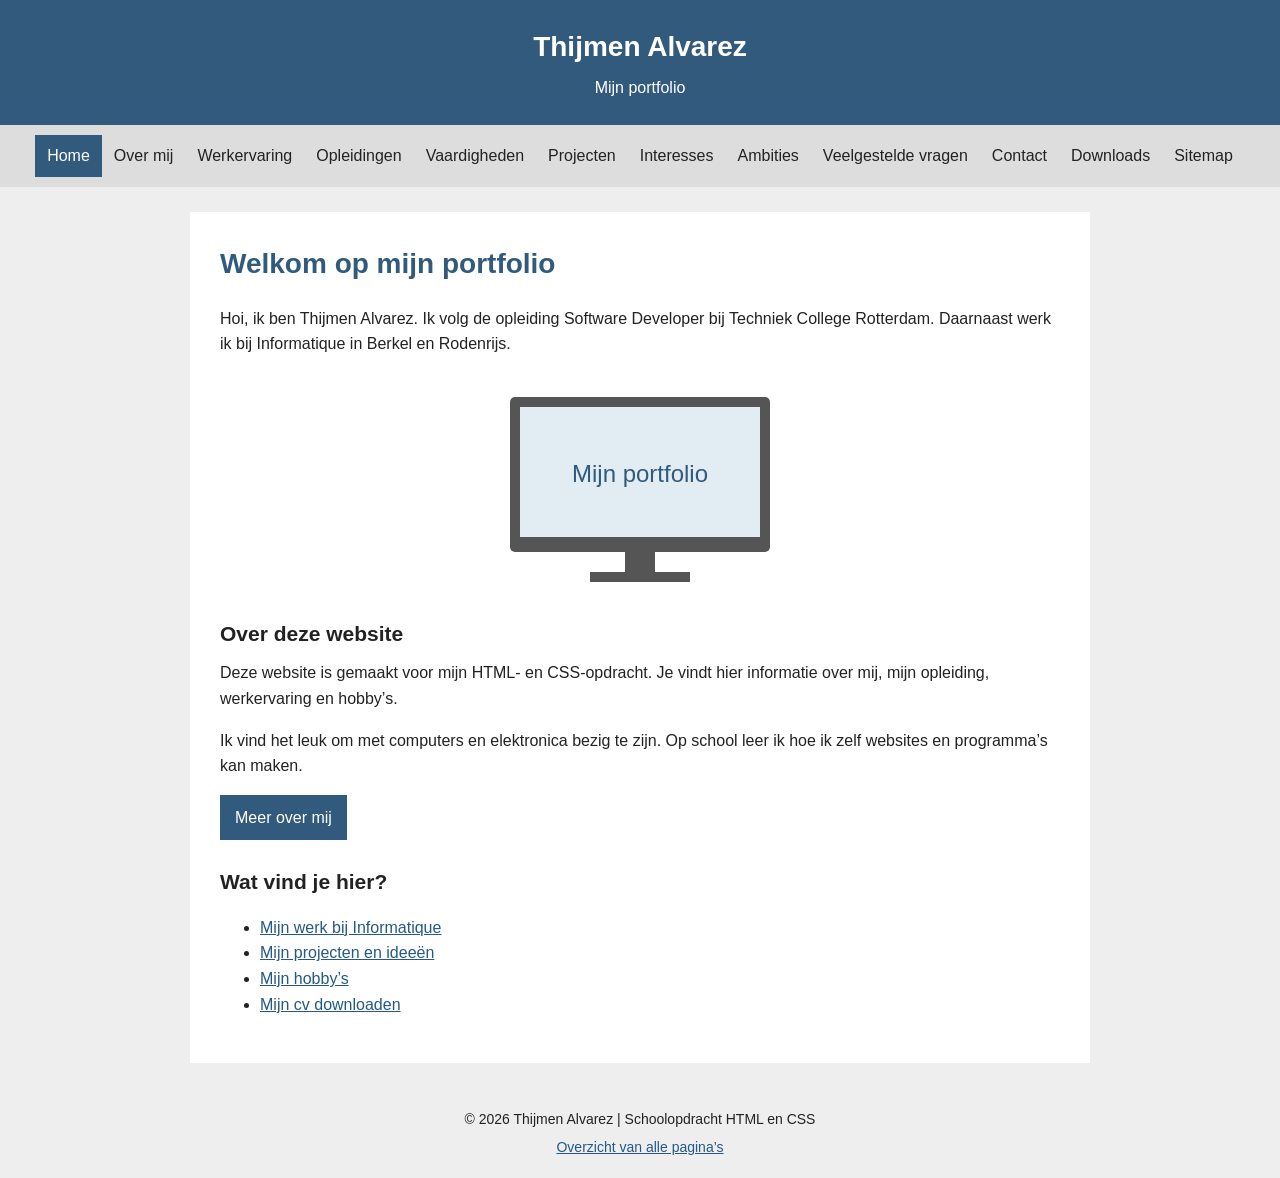
<file: index.html>
<!DOCTYPE html>
<html lang="nl">
<head>
    <meta charset="UTF-8">
    <meta name="viewport" content="width=device-width, initial-scale=1.0">
    <title>Home - Thijmen Alvarez</title>
    <link rel="stylesheet" href="css/styles.css">
</head>
<body>
    <a class="skip-link" href="#inhoud">Direct naar de inhoud</a>
    <header>
        <p class="naam">Thijmen Alvarez</p>
        <p>Mijn portfolio</p>
    </header>
    <nav aria-label="Hoofdnavigatie">
            <a href="index.html" aria-current="page">Home</a>
            <a href="pages/over-mij.html">Over mij</a>
            <a href="pages/werkervaring.html">Werkervaring</a>
            <a href="pages/opleidingen.html">Opleidingen</a>
            <a href="pages/skills.html">Vaardigheden</a>
            <a href="pages/projecten.html">Projecten</a>
            <a href="pages/hobbys.html">Interesses</a>
            <a href="pages/ambities.html">Ambities</a>
            <a href="pages/faq.html">Veelgestelde vragen</a>
            <a href="pages/contact.html">Contact</a>
            <a href="pages/downloads.html">Downloads</a>
            <a href="pages/sitemap.html">Sitemap</a>
    </nav>
    <main id="inhoud">
        <h1>Welkom op mijn portfolio</h1>
        <p>Hoi, ik ben Thijmen Alvarez. Ik volg de opleiding Software Developer bij Techniek College Rotterdam. Daarnaast werk ik bij Informatique in Berkel en Rodenrijs.</p>
        <img class="computer" src="images/computer.svg" width="320" height="210" alt="Een eenvoudige tekening van een computer">
        <section>
        <h2>Over deze website</h2>
        <p>Deze website is gemaakt voor mijn HTML- en CSS-opdracht. Je vindt hier informatie over mij, mijn opleiding, werkervaring en hobby’s.</p>
        <p>Ik vind het leuk om met computers en elektronica bezig te zijn. Op school leer ik hoe ik zelf websites en programma’s kan maken.</p>
        <a class="button" href="pages/over-mij.html">Meer over mij</a>
        </section>
        <section>
        <h2>Wat vind je hier?</h2>
        <ul>
        <li>
        <a href="pages/werkervaring.html">Mijn werk bij Informatique</a>
        </li>
        <li>
        <a href="pages/projecten.html">Mijn projecten en ideeën</a>
        </li>
        <li>
        <a href="pages/hobbys.html">Mijn hobby’s</a>
        </li>
        <li>
        <a href="pages/downloads.html">Mijn cv downloaden</a>
        </li>
        </ul>
        </section>
    </main>
    <footer>
        <p>© 2026 Thijmen Alvarez | Schoolopdracht HTML en CSS</p>
        <a href="pages/sitemap.html">Overzicht van alle pagina’s</a>
    </footer>
</body>
</html>
</file>
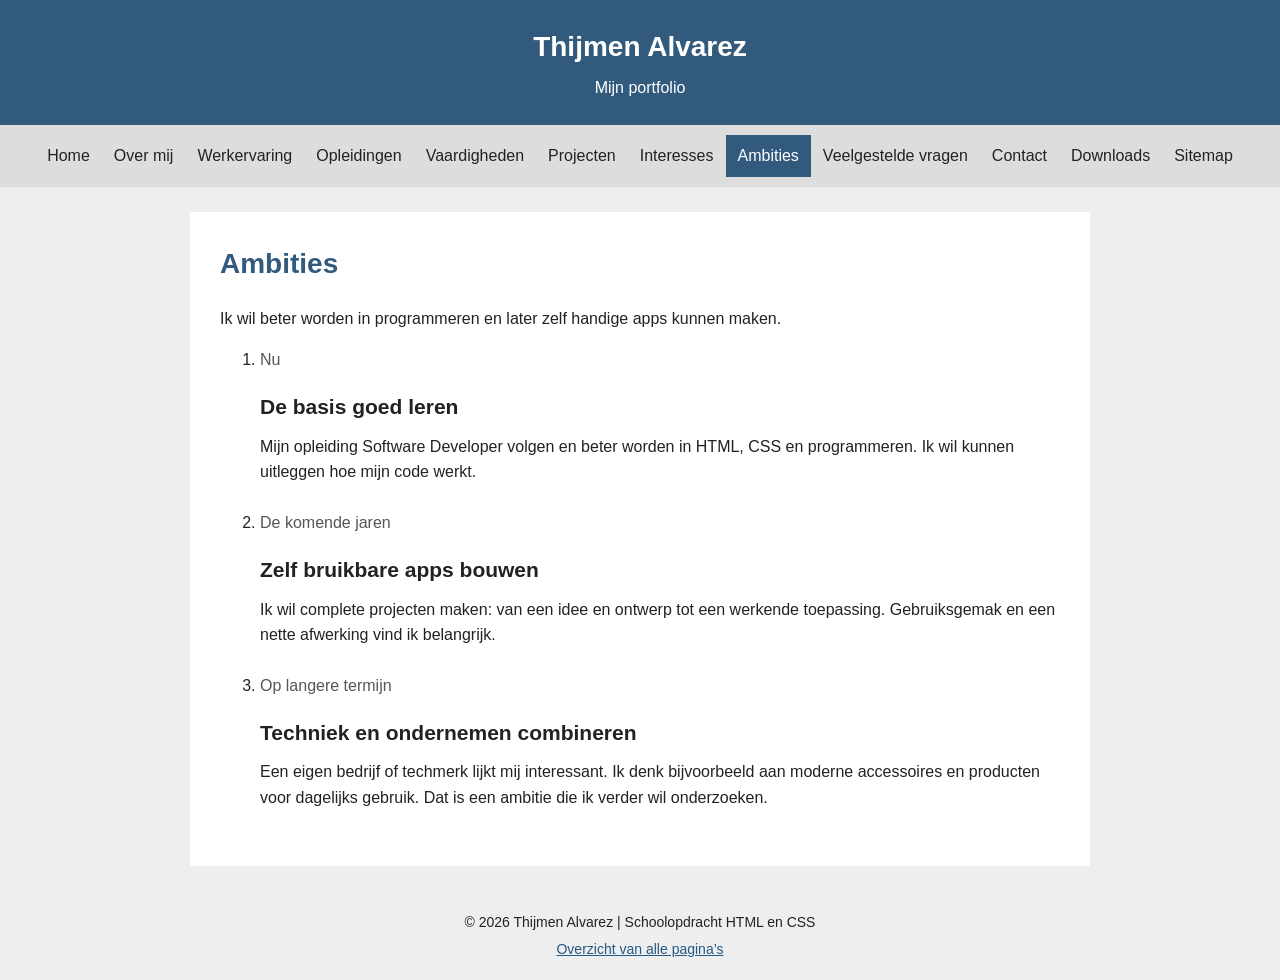
<file: pages/ambities.html>
<!DOCTYPE html>
<html lang="nl">
<head>
    <meta charset="UTF-8">
    <meta name="viewport" content="width=device-width, initial-scale=1.0">
    <title>Ambities - Thijmen Alvarez</title>
    <link rel="stylesheet" href="../css/styles.css">
</head>
<body>
    <a class="skip-link" href="#inhoud">Direct naar de inhoud</a>
    <header>
        <p class="naam">Thijmen Alvarez</p>
        <p>Mijn portfolio</p>
    </header>
    <nav aria-label="Hoofdnavigatie">
            <a href="../index.html">Home</a>
            <a href="over-mij.html">Over mij</a>
            <a href="werkervaring.html">Werkervaring</a>
            <a href="opleidingen.html">Opleidingen</a>
            <a href="skills.html">Vaardigheden</a>
            <a href="projecten.html">Projecten</a>
            <a href="hobbys.html">Interesses</a>
            <a href="ambities.html" aria-current="page">Ambities</a>
            <a href="faq.html">Veelgestelde vragen</a>
            <a href="contact.html">Contact</a>
            <a href="downloads.html">Downloads</a>
            <a href="sitemap.html">Sitemap</a>
    </nav>
    <main id="inhoud">
        <h1>Ambities</h1>
        <p>Ik wil beter worden in programmeren en later zelf handige apps kunnen maken.</p>
        <ol class="timeline">
        <li>
        <p class="datum">Nu</p>
        <h2>De basis goed leren</h2>
        <p>Mijn opleiding Software Developer volgen en beter worden in HTML, CSS en programmeren. Ik wil kunnen uitleggen hoe mijn code werkt.</p>
        </li>
        <li>
        <p class="datum">De komende jaren</p>
        <h2>Zelf bruikbare apps bouwen</h2>
        <p>Ik wil complete projecten maken: van een idee en ontwerp tot een werkende toepassing. Gebruiksgemak en een nette afwerking vind ik belangrijk.</p>
        </li>
        <li>
        <p class="datum">Op langere termijn</p>
        <h2>Techniek en ondernemen combineren</h2>
        <p>Een eigen bedrijf of techmerk lijkt mij interessant. Ik denk bijvoorbeeld aan moderne accessoires en producten voor dagelijks gebruik. Dat is een ambitie die ik verder wil onderzoeken.</p>
        </li>
        </ol>
    </main>
    <footer>
        <p>© 2026 Thijmen Alvarez | Schoolopdracht HTML en CSS</p>
        <a href="sitemap.html">Overzicht van alle pagina’s</a>
    </footer>
</body>
</html>
</file>
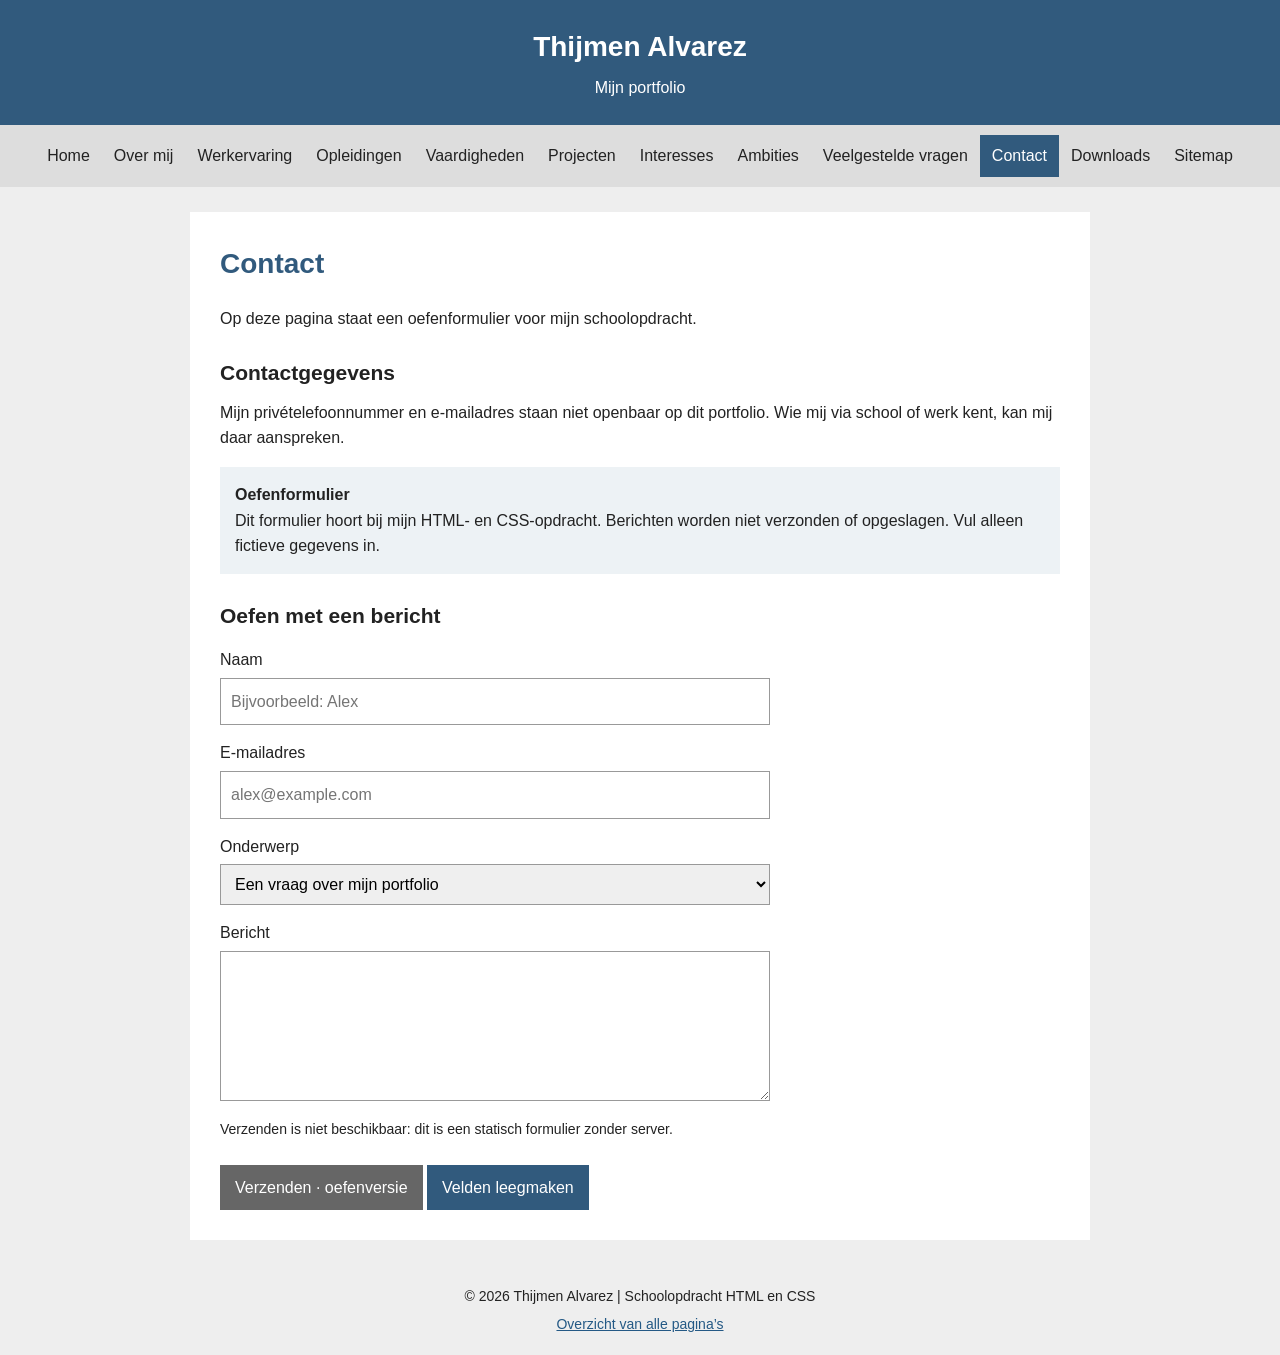
<file: pages/contact.html>
<!DOCTYPE html>
<html lang="nl">
<head>
    <meta charset="UTF-8">
    <meta name="viewport" content="width=device-width, initial-scale=1.0">
    <title>Contact - Thijmen Alvarez</title>
    <link rel="stylesheet" href="../css/styles.css">
</head>
<body>
    <a class="skip-link" href="#inhoud">Direct naar de inhoud</a>
    <header>
        <p class="naam">Thijmen Alvarez</p>
        <p>Mijn portfolio</p>
    </header>
    <nav aria-label="Hoofdnavigatie">
            <a href="../index.html">Home</a>
            <a href="over-mij.html">Over mij</a>
            <a href="werkervaring.html">Werkervaring</a>
            <a href="opleidingen.html">Opleidingen</a>
            <a href="skills.html">Vaardigheden</a>
            <a href="projecten.html">Projecten</a>
            <a href="hobbys.html">Interesses</a>
            <a href="ambities.html">Ambities</a>
            <a href="faq.html">Veelgestelde vragen</a>
            <a href="contact.html" aria-current="page">Contact</a>
            <a href="downloads.html">Downloads</a>
            <a href="sitemap.html">Sitemap</a>
    </nav>
    <main id="inhoud">
        <h1>Contact</h1>
        <p>Op deze pagina staat een oefenformulier voor mijn schoolopdracht.</p>
        <div class="split">
        <section>
        <h2>Contactgegevens</h2>
        <p>Mijn privételefoonnummer en e-mailadres staan niet openbaar op dit portfolio. Wie mij via school of werk kent, kan mij daar aanspreken.</p>
        <div class="note">
        <strong>Oefenformulier</strong>
        <p>Dit formulier hoort bij mijn HTML- en CSS-opdracht. Berichten worden niet verzonden of opgeslagen. Vul alleen fictieve gegevens in.</p>
        </div>
        </section>
        <form action="contact.html#formulier" method="get" id="formulier">
        <h2>Oefen met een bericht</h2>
        <label for="naam">Naam</label>
        <input id="naam" type="text" placeholder="Bijvoorbeeld: Alex" autocomplete="off">
        <label for="email">E-mailadres</label>
        <input id="email" type="email" placeholder="alex@example.com" autocomplete="off">
        <label for="onderwerp">Onderwerp</label>
        <select id="onderwerp">
        <option>Een vraag over mijn portfolio</option>
        <option>Feedback op de website</option>
        <option>Een vraag over een project</option>
        </select>
        <label for="bericht">Bericht</label>
        <textarea id="bericht" rows="5" placeholder="Schrijf hier een fictief bericht...">
        </textarea>
        <p class="small">Verzenden is niet beschikbaar: dit is een statisch formulier zonder server.</p>
        <button type="button" disabled>Verzenden · oefenversie</button>
        <button class="reset" type="reset">Velden leegmaken</button>
        </form>
        </div>
    </main>
    <footer>
        <p>© 2026 Thijmen Alvarez | Schoolopdracht HTML en CSS</p>
        <a href="sitemap.html">Overzicht van alle pagina’s</a>
    </footer>
</body>
</html>
</file>
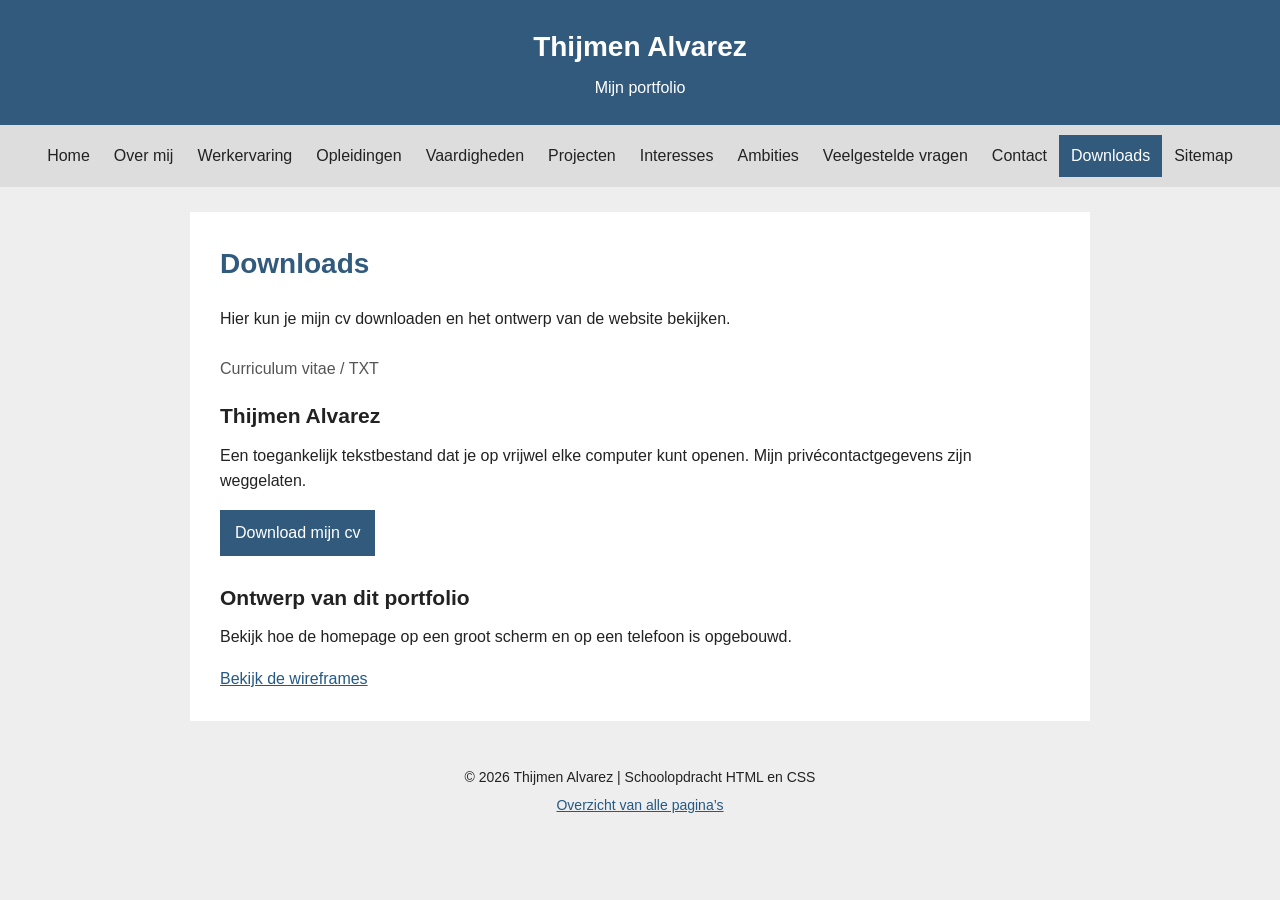
<file: pages/downloads.html>
<!DOCTYPE html>
<html lang="nl">
<head>
    <meta charset="UTF-8">
    <meta name="viewport" content="width=device-width, initial-scale=1.0">
    <title>Downloads - Thijmen Alvarez</title>
    <link rel="stylesheet" href="../css/styles.css">
</head>
<body>
    <a class="skip-link" href="#inhoud">Direct naar de inhoud</a>
    <header>
        <p class="naam">Thijmen Alvarez</p>
        <p>Mijn portfolio</p>
    </header>
    <nav aria-label="Hoofdnavigatie">
            <a href="../index.html">Home</a>
            <a href="over-mij.html">Over mij</a>
            <a href="werkervaring.html">Werkervaring</a>
            <a href="opleidingen.html">Opleidingen</a>
            <a href="skills.html">Vaardigheden</a>
            <a href="projecten.html">Projecten</a>
            <a href="hobbys.html">Interesses</a>
            <a href="ambities.html">Ambities</a>
            <a href="faq.html">Veelgestelde vragen</a>
            <a href="contact.html">Contact</a>
            <a href="downloads.html" aria-current="page">Downloads</a>
            <a href="sitemap.html">Sitemap</a>
    </nav>
    <main id="inhoud">
        <h1>Downloads</h1>
        <p>Hier kun je mijn cv downloaden en het ontwerp van de website bekijken.</p>
        <section class="download">
        <p class="datum">Curriculum vitae / TXT</p>
        <h2>Thijmen Alvarez</h2>
        <p>Een toegankelijk tekstbestand dat je op vrijwel elke computer kunt openen. Mijn privécontactgegevens zijn weggelaten.</p>
        <a class="button" href="../downloads/cv-thijmen-alvarez.txt" download>Download mijn cv </a>
        </section>
        <section class="band">
        <h2>Ontwerp van dit portfolio</h2>
        <p>Bekijk hoe de homepage op een groot scherm en op een telefoon is opgebouwd.</p>
        <a class="text-link" href="../ontwerp/wireframes.svg">Bekijk de wireframes</a>
        </section>
    </main>
    <footer>
        <p>© 2026 Thijmen Alvarez | Schoolopdracht HTML en CSS</p>
        <a href="sitemap.html">Overzicht van alle pagina’s</a>
    </footer>
</body>
</html>
</file>
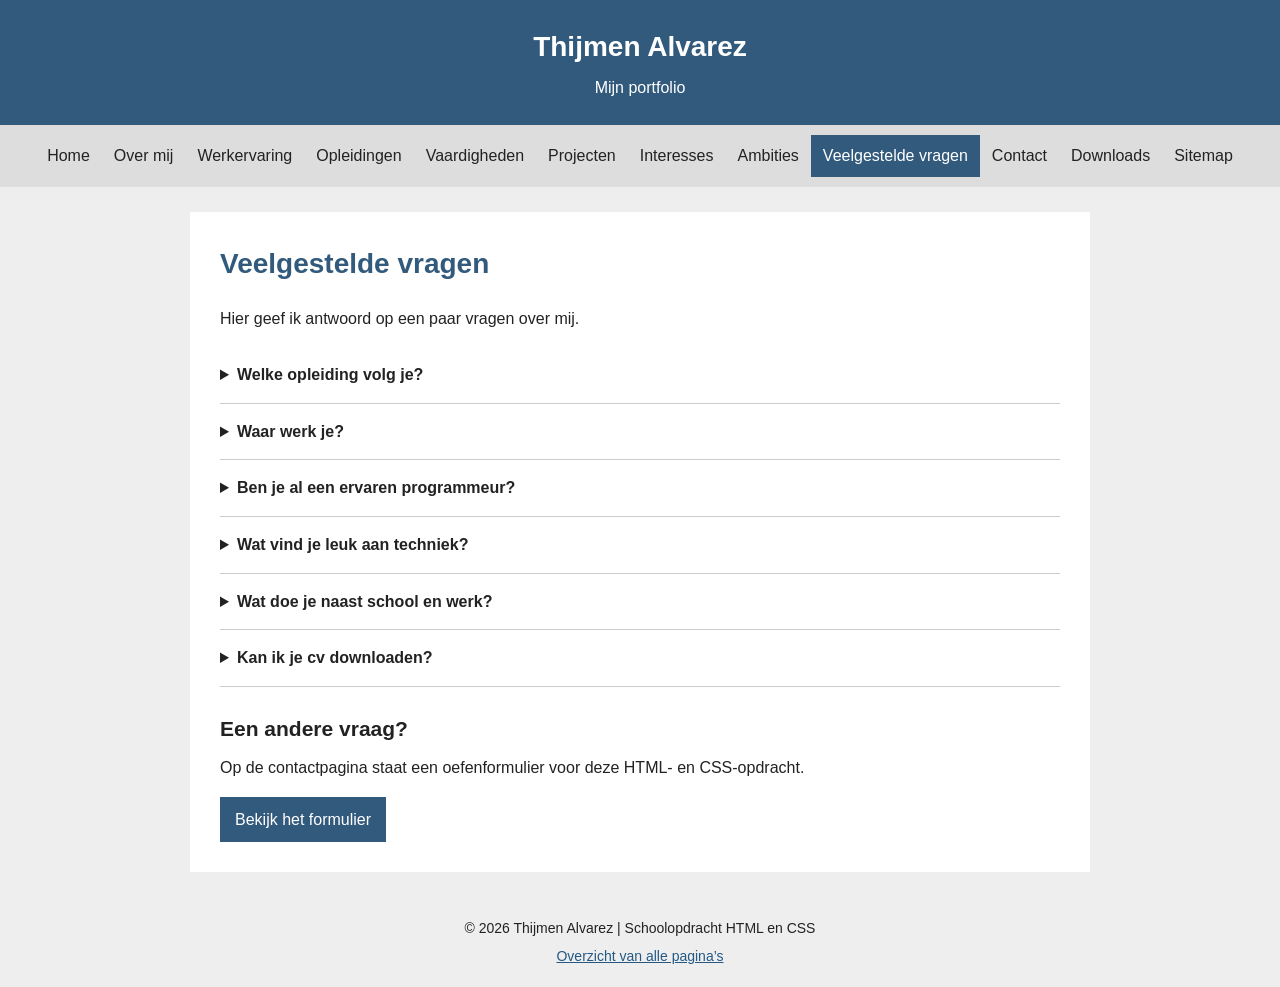
<file: pages/faq.html>
<!DOCTYPE html>
<html lang="nl">
<head>
    <meta charset="UTF-8">
    <meta name="viewport" content="width=device-width, initial-scale=1.0">
    <title>Veelgestelde vragen - Thijmen Alvarez</title>
    <link rel="stylesheet" href="../css/styles.css">
</head>
<body>
    <a class="skip-link" href="#inhoud">Direct naar de inhoud</a>
    <header>
        <p class="naam">Thijmen Alvarez</p>
        <p>Mijn portfolio</p>
    </header>
    <nav aria-label="Hoofdnavigatie">
            <a href="../index.html">Home</a>
            <a href="over-mij.html">Over mij</a>
            <a href="werkervaring.html">Werkervaring</a>
            <a href="opleidingen.html">Opleidingen</a>
            <a href="skills.html">Vaardigheden</a>
            <a href="projecten.html">Projecten</a>
            <a href="hobbys.html">Interesses</a>
            <a href="ambities.html">Ambities</a>
            <a href="faq.html" aria-current="page">Veelgestelde vragen</a>
            <a href="contact.html">Contact</a>
            <a href="downloads.html">Downloads</a>
            <a href="sitemap.html">Sitemap</a>
    </nav>
    <main id="inhoud">
        <h1>Veelgestelde vragen</h1>
        <p>Hier geef ik antwoord op een paar vragen over mij.</p>
        <details>
        <summary>Welke opleiding volg je?</summary>
        <p>Ik volg mbo 4 Software Developer bij Techniek College Rotterdam.</p>
        </details>
        <details>
        <summary>Waar werk je?</summary>
        <p>Ik werk bij Informatique in Berkel en Rodenrijs, waar ik ervaring opdoe met hardware, service en klantcontact.</p>
        </details>
        <details>
        <summary>Ben je al een ervaren programmeur?</summary>
        <p>Ik ben nog in opleiding. Ik leer de basis en doe ervaring op met eigen projecten en experimenten.</p>
        </details>
        <details>
        <summary>Wat vind je leuk aan techniek?</summary>
        <p>Ik wil begrijpen hoe iets werkt en hoe ik zelf een oplossing kan maken. Vooral de combinatie van software en hardware spreekt mij aan.</p>
        </details>
        <details>
        <summary>Wat doe je naast school en werk?</summary>
        <p>Ik houd van hardlopen, 3D-printen, drones, elektronica en ruimtevaart.</p>
        </details>
        <details>
        <summary>Kan ik je cv downloaden?</summary>
        <p>Ja. Op de downloadpagina staat een beknopt cv als tekstbestand.</p>
        </details>
        <section class="band">
        <h2>Een andere vraag?</h2>
        <p>Op de contactpagina staat een oefenformulier voor deze HTML- en CSS-opdracht.</p>
        <a class="button" href="contact.html">Bekijk het formulier </a>
        </section>
    </main>
    <footer>
        <p>© 2026 Thijmen Alvarez | Schoolopdracht HTML en CSS</p>
        <a href="sitemap.html">Overzicht van alle pagina’s</a>
    </footer>
</body>
</html>
</file>
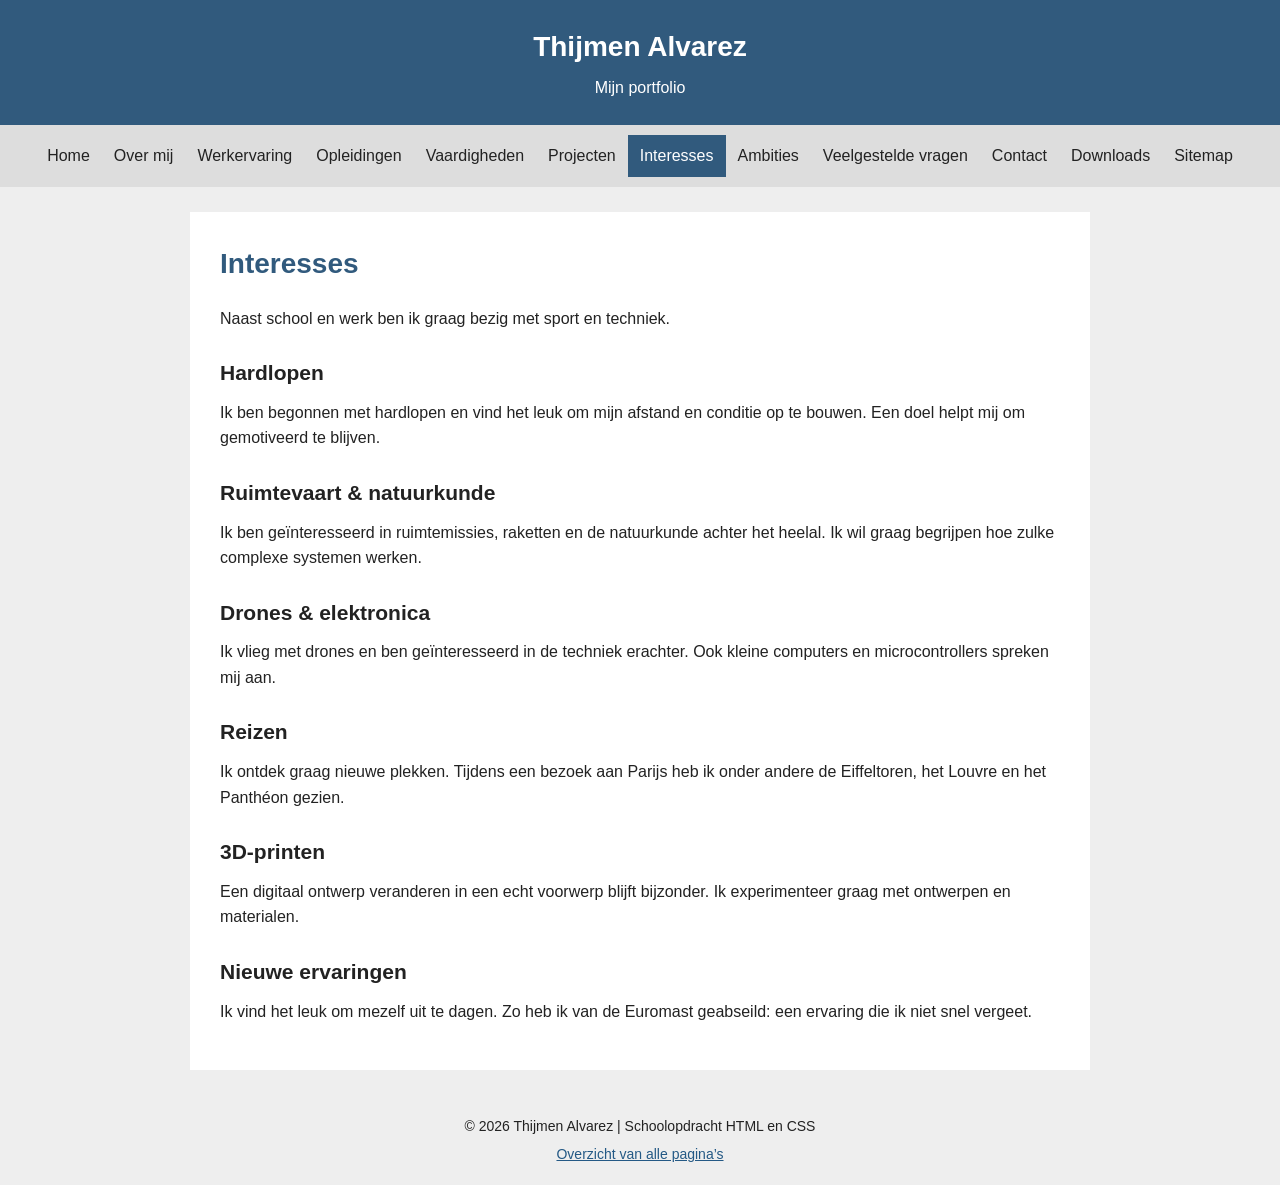
<file: pages/hobbys.html>
<!DOCTYPE html>
<html lang="nl">
<head>
    <meta charset="UTF-8">
    <meta name="viewport" content="width=device-width, initial-scale=1.0">
    <title>Interesses - Thijmen Alvarez</title>
    <link rel="stylesheet" href="../css/styles.css">
</head>
<body>
    <a class="skip-link" href="#inhoud">Direct naar de inhoud</a>
    <header>
        <p class="naam">Thijmen Alvarez</p>
        <p>Mijn portfolio</p>
    </header>
    <nav aria-label="Hoofdnavigatie">
            <a href="../index.html">Home</a>
            <a href="over-mij.html">Over mij</a>
            <a href="werkervaring.html">Werkervaring</a>
            <a href="opleidingen.html">Opleidingen</a>
            <a href="skills.html">Vaardigheden</a>
            <a href="projecten.html">Projecten</a>
            <a href="hobbys.html" aria-current="page">Interesses</a>
            <a href="ambities.html">Ambities</a>
            <a href="faq.html">Veelgestelde vragen</a>
            <a href="contact.html">Contact</a>
            <a href="downloads.html">Downloads</a>
            <a href="sitemap.html">Sitemap</a>
    </nav>
    <main id="inhoud">
        <h1>Interesses</h1>
        <p>Naast school en werk ben ik graag bezig met sport en techniek.</p>
        <div class="cards">
        <article class="card">
        <h2>Hardlopen</h2>
        <p>Ik ben begonnen met hardlopen en vind het leuk om mijn afstand en conditie op te bouwen. Een doel helpt mij om gemotiveerd te blijven.</p>
        </article>
        <article class="card">
        <h2>Ruimtevaart & natuurkunde</h2>
        <p>Ik ben geïnteresseerd in ruimtemissies, raketten en de natuurkunde achter het heelal. Ik wil graag begrijpen hoe zulke complexe systemen werken.</p>
        </article>
        <article class="card">
        <h2>Drones & elektronica</h2>
        <p>Ik vlieg met drones en ben geïnteresseerd in de techniek erachter. Ook kleine computers en microcontrollers spreken mij aan.</p>
        </article>
        <article class="card">
        <h2>Reizen</h2>
        <p>Ik ontdek graag nieuwe plekken. Tijdens een bezoek aan Parijs heb ik onder andere de Eiffeltoren, het Louvre en het Panthéon gezien.</p>
        </article>
        <article class="card">
        <h2>3D-printen</h2>
        <p>Een digitaal ontwerp veranderen in een echt voorwerp blijft bijzonder. Ik experimenteer graag met ontwerpen en materialen.</p>
        </article>
        <article class="card">
        <h2>Nieuwe ervaringen</h2>
        <p>Ik vind het leuk om mezelf uit te dagen. Zo heb ik van de Euromast geabseild: een ervaring die ik niet snel vergeet.</p>
        </article>
        </div>
    </main>
    <footer>
        <p>© 2026 Thijmen Alvarez | Schoolopdracht HTML en CSS</p>
        <a href="sitemap.html">Overzicht van alle pagina’s</a>
    </footer>
</body>
</html>
</file>
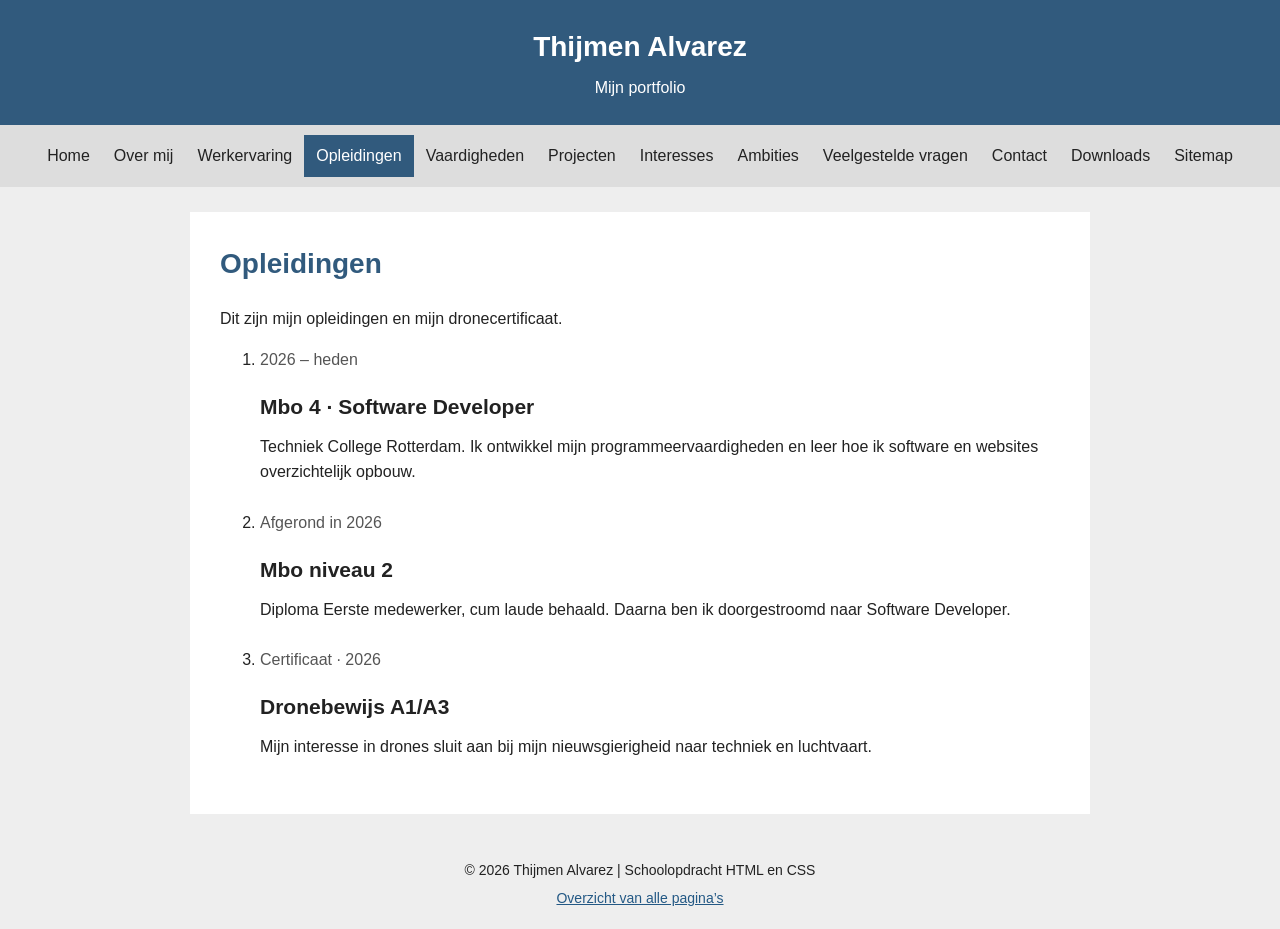
<file: pages/opleidingen.html>
<!DOCTYPE html>
<html lang="nl">
<head>
    <meta charset="UTF-8">
    <meta name="viewport" content="width=device-width, initial-scale=1.0">
    <title>Opleidingen - Thijmen Alvarez</title>
    <link rel="stylesheet" href="../css/styles.css">
</head>
<body>
    <a class="skip-link" href="#inhoud">Direct naar de inhoud</a>
    <header>
        <p class="naam">Thijmen Alvarez</p>
        <p>Mijn portfolio</p>
    </header>
    <nav aria-label="Hoofdnavigatie">
            <a href="../index.html">Home</a>
            <a href="over-mij.html">Over mij</a>
            <a href="werkervaring.html">Werkervaring</a>
            <a href="opleidingen.html" aria-current="page">Opleidingen</a>
            <a href="skills.html">Vaardigheden</a>
            <a href="projecten.html">Projecten</a>
            <a href="hobbys.html">Interesses</a>
            <a href="ambities.html">Ambities</a>
            <a href="faq.html">Veelgestelde vragen</a>
            <a href="contact.html">Contact</a>
            <a href="downloads.html">Downloads</a>
            <a href="sitemap.html">Sitemap</a>
    </nav>
    <main id="inhoud">
        <h1>Opleidingen</h1>
        <p>Dit zijn mijn opleidingen en mijn dronecertificaat.</p>
        <ol class="timeline">
        <li>
        <p class="datum">2026 – heden</p>
        <h2>Mbo 4 · Software Developer</h2>
        <p>Techniek College Rotterdam. Ik ontwikkel mijn programmeervaardigheden en leer hoe ik software en websites overzichtelijk opbouw.</p>
        </li>
        <li>
        <p class="datum">Afgerond in 2026</p>
        <h2>Mbo niveau 2</h2>
        <p>Diploma Eerste medewerker, cum laude behaald. Daarna ben ik doorgestroomd naar Software Developer.</p>
        </li>
        <li>
        <p class="datum">Certificaat · 2026</p>
        <h2>Dronebewijs A1/A3</h2>
        <p>Mijn interesse in drones sluit aan bij mijn nieuwsgierigheid naar techniek en luchtvaart.</p>
        </li>
        </ol>
    </main>
    <footer>
        <p>© 2026 Thijmen Alvarez | Schoolopdracht HTML en CSS</p>
        <a href="sitemap.html">Overzicht van alle pagina’s</a>
    </footer>
</body>
</html>
</file>
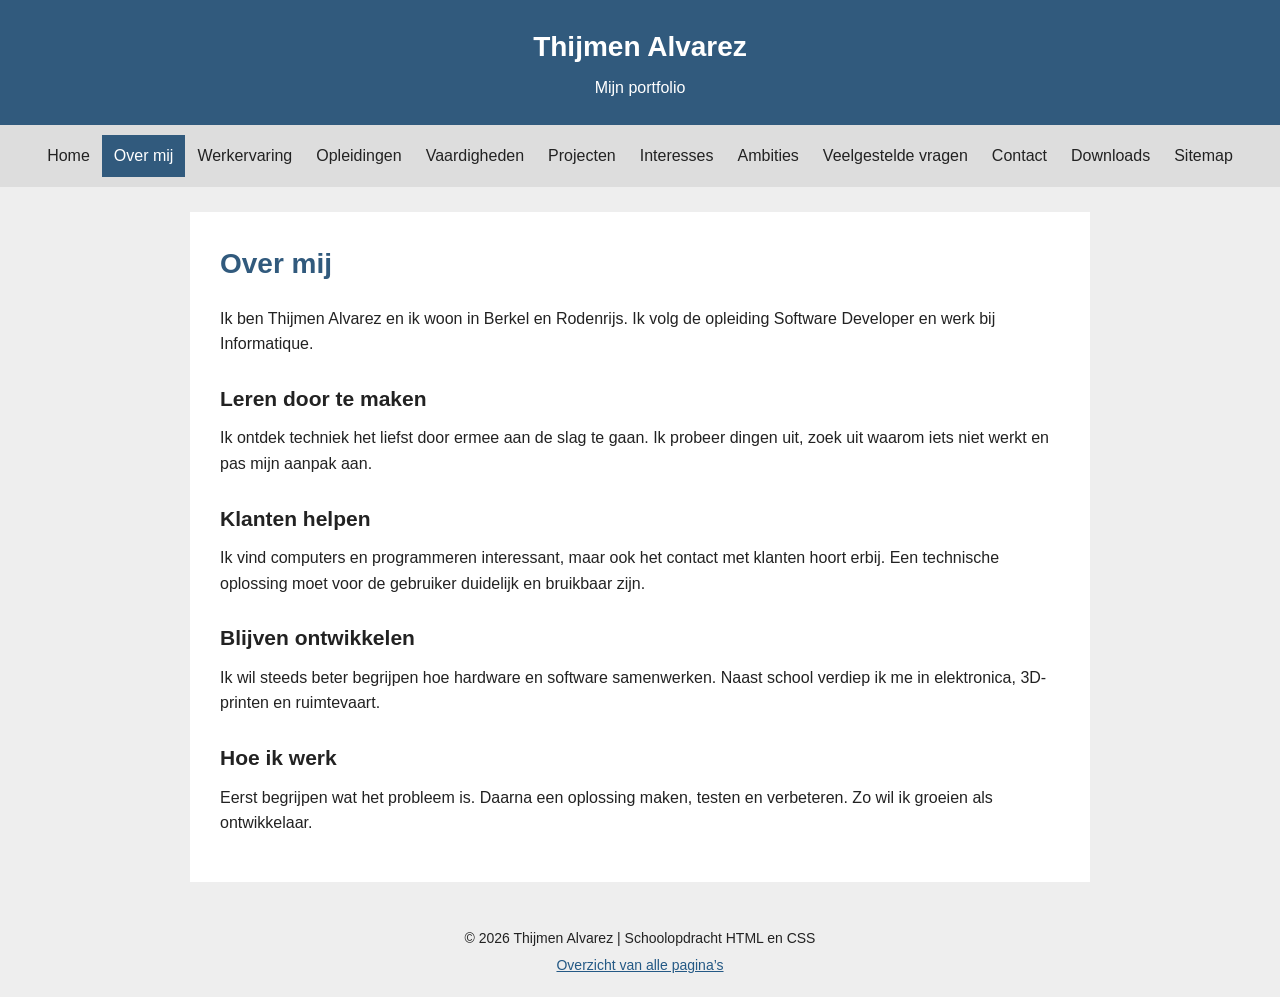
<file: pages/over-mij.html>
<!DOCTYPE html>
<html lang="nl">
<head>
    <meta charset="UTF-8">
    <meta name="viewport" content="width=device-width, initial-scale=1.0">
    <title>Over mij - Thijmen Alvarez</title>
    <link rel="stylesheet" href="../css/styles.css">
</head>
<body>
    <a class="skip-link" href="#inhoud">Direct naar de inhoud</a>
    <header>
        <p class="naam">Thijmen Alvarez</p>
        <p>Mijn portfolio</p>
    </header>
    <nav aria-label="Hoofdnavigatie">
            <a href="../index.html">Home</a>
            <a href="over-mij.html" aria-current="page">Over mij</a>
            <a href="werkervaring.html">Werkervaring</a>
            <a href="opleidingen.html">Opleidingen</a>
            <a href="skills.html">Vaardigheden</a>
            <a href="projecten.html">Projecten</a>
            <a href="hobbys.html">Interesses</a>
            <a href="ambities.html">Ambities</a>
            <a href="faq.html">Veelgestelde vragen</a>
            <a href="contact.html">Contact</a>
            <a href="downloads.html">Downloads</a>
            <a href="sitemap.html">Sitemap</a>
    </nav>
    <main id="inhoud">
        <h1>Over mij</h1>
        <p>Ik ben Thijmen Alvarez en ik woon in Berkel en Rodenrijs. Ik volg de opleiding Software Developer en werk bij Informatique.</p>
        <div class="cards">
        <article class="card">
        <h2>Leren door te maken</h2>
        <p>Ik ontdek techniek het liefst door ermee aan de slag te gaan. Ik probeer dingen uit, zoek uit waarom iets niet werkt en pas mijn aanpak aan.</p>
        </article>
        <article class="card">
        <h2>Klanten helpen</h2>
        <p>Ik vind computers en programmeren interessant, maar ook het contact met klanten hoort erbij. Een technische oplossing moet voor de gebruiker duidelijk en bruikbaar zijn.</p>
        </article>
        <article class="card">
        <h2>Blijven ontwikkelen</h2>
        <p>Ik wil steeds beter begrijpen hoe hardware en software samenwerken. Naast school verdiep ik me in elektronica, 3D-printen en ruimtevaart.</p>
        </article>
        </div>
        <section class="band">
        <h2>Hoe ik werk</h2>
        <p>Eerst begrijpen wat het probleem is. Daarna een oplossing maken, testen en verbeteren. Zo wil ik groeien als ontwikkelaar.</p>
        </section>
    </main>
    <footer>
        <p>© 2026 Thijmen Alvarez | Schoolopdracht HTML en CSS</p>
        <a href="sitemap.html">Overzicht van alle pagina’s</a>
    </footer>
</body>
</html>
</file>
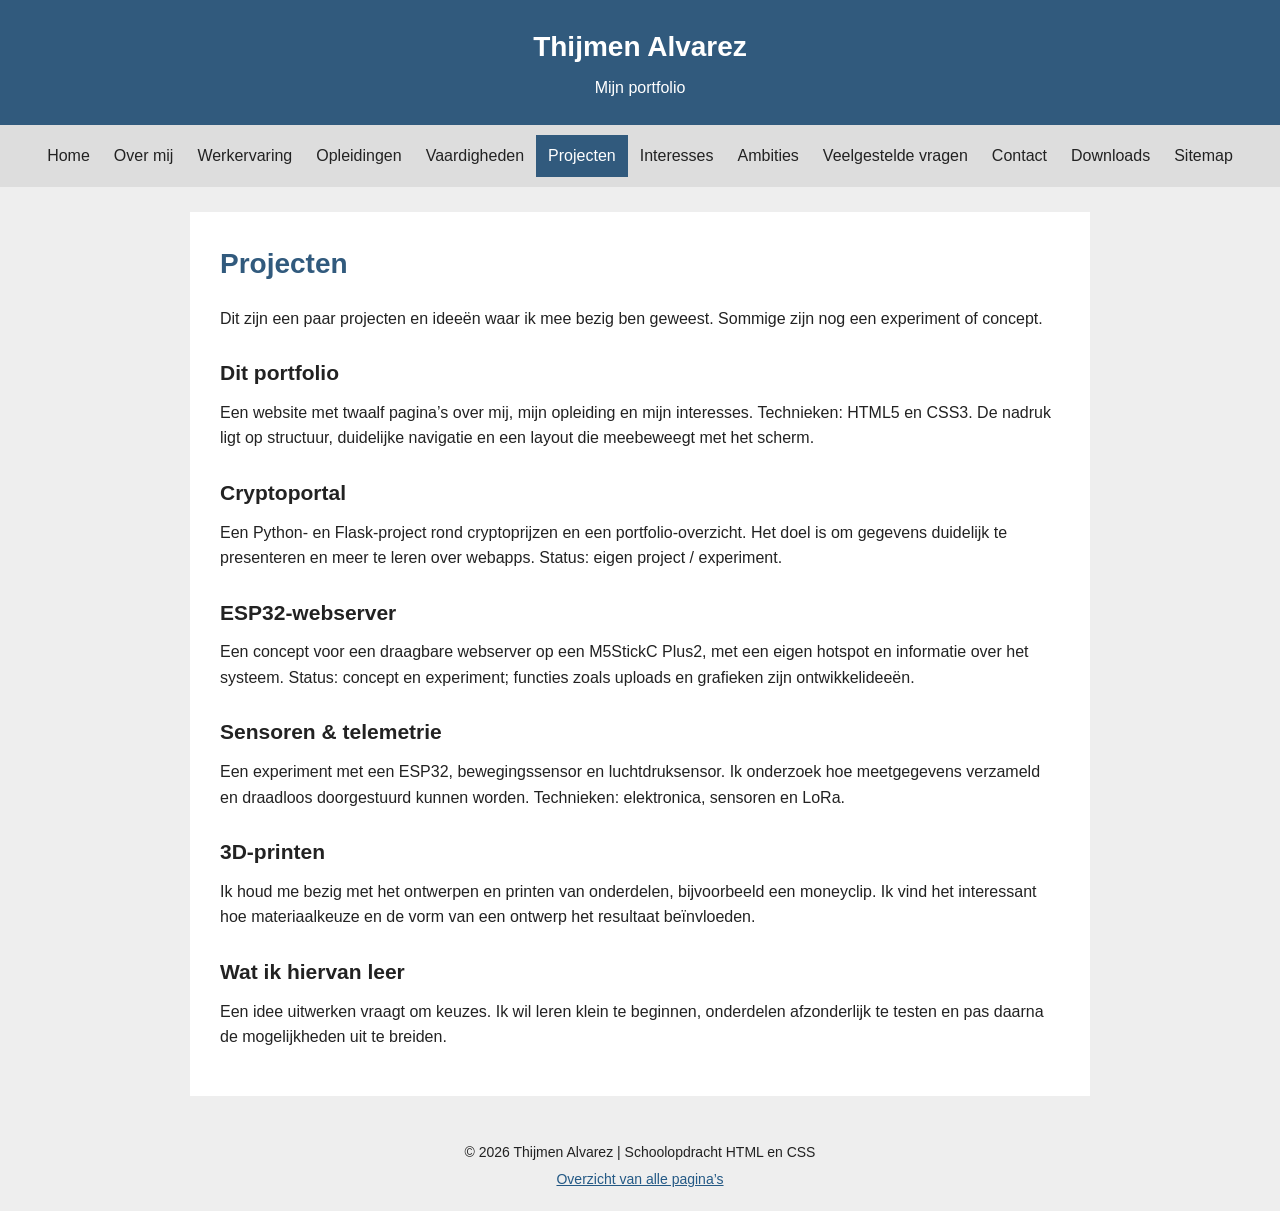
<file: pages/projecten.html>
<!DOCTYPE html>
<html lang="nl">
<head>
    <meta charset="UTF-8">
    <meta name="viewport" content="width=device-width, initial-scale=1.0">
    <title>Projecten - Thijmen Alvarez</title>
    <link rel="stylesheet" href="../css/styles.css">
</head>
<body>
    <a class="skip-link" href="#inhoud">Direct naar de inhoud</a>
    <header>
        <p class="naam">Thijmen Alvarez</p>
        <p>Mijn portfolio</p>
    </header>
    <nav aria-label="Hoofdnavigatie">
            <a href="../index.html">Home</a>
            <a href="over-mij.html">Over mij</a>
            <a href="werkervaring.html">Werkervaring</a>
            <a href="opleidingen.html">Opleidingen</a>
            <a href="skills.html">Vaardigheden</a>
            <a href="projecten.html" aria-current="page">Projecten</a>
            <a href="hobbys.html">Interesses</a>
            <a href="ambities.html">Ambities</a>
            <a href="faq.html">Veelgestelde vragen</a>
            <a href="contact.html">Contact</a>
            <a href="downloads.html">Downloads</a>
            <a href="sitemap.html">Sitemap</a>
    </nav>
    <main id="inhoud">
        <h1>Projecten</h1>
        <p>Dit zijn een paar projecten en ideeën waar ik mee bezig ben geweest. Sommige zijn nog een experiment of concept.</p>
        <div class="cards">
        <article class="card">
        <h2>Dit portfolio</h2>
        <p>Een website met twaalf pagina’s over mij, mijn opleiding en mijn interesses. Technieken: HTML5 en CSS3. De nadruk ligt op structuur, duidelijke navigatie en een layout die meebeweegt met het scherm.</p>
        </article>
        <article class="card">
        <h2>Cryptoportal</h2>
        <p>Een Python- en Flask-project rond cryptoprijzen en een portfolio-overzicht. Het doel is om gegevens duidelijk te presenteren en meer te leren over webapps. Status: eigen project / experiment.</p>
        </article>
        <article class="card">
        <h2>ESP32-webserver</h2>
        <p>Een concept voor een draagbare webserver op een M5StickC Plus2, met een eigen hotspot en informatie over het systeem. Status: concept en experiment; functies zoals uploads en grafieken zijn ontwikkelideeën.</p>
        </article>
        <article class="card">
        <h2>Sensoren & telemetrie</h2>
        <p>Een experiment met een ESP32, bewegingssensor en luchtdruksensor. Ik onderzoek hoe meetgegevens verzameld en draadloos doorgestuurd kunnen worden. Technieken: elektronica, sensoren en LoRa.</p>
        </article>
        <article class="card">
        <h2>3D-printen</h2>
        <p>Ik houd me bezig met het ontwerpen en printen van onderdelen, bijvoorbeeld een moneyclip. Ik vind het interessant hoe materiaalkeuze en de vorm van een ontwerp het resultaat beïnvloeden.</p>
        </article>
        <article class="card">
        <h2>Wat ik hiervan leer</h2>
        <p>Een idee uitwerken vraagt om keuzes. Ik wil leren klein te beginnen, onderdelen afzonderlijk te testen en pas daarna de mogelijkheden uit te breiden.</p>
        </article>
        </div>
    </main>
    <footer>
        <p>© 2026 Thijmen Alvarez | Schoolopdracht HTML en CSS</p>
        <a href="sitemap.html">Overzicht van alle pagina’s</a>
    </footer>
</body>
</html>
</file>
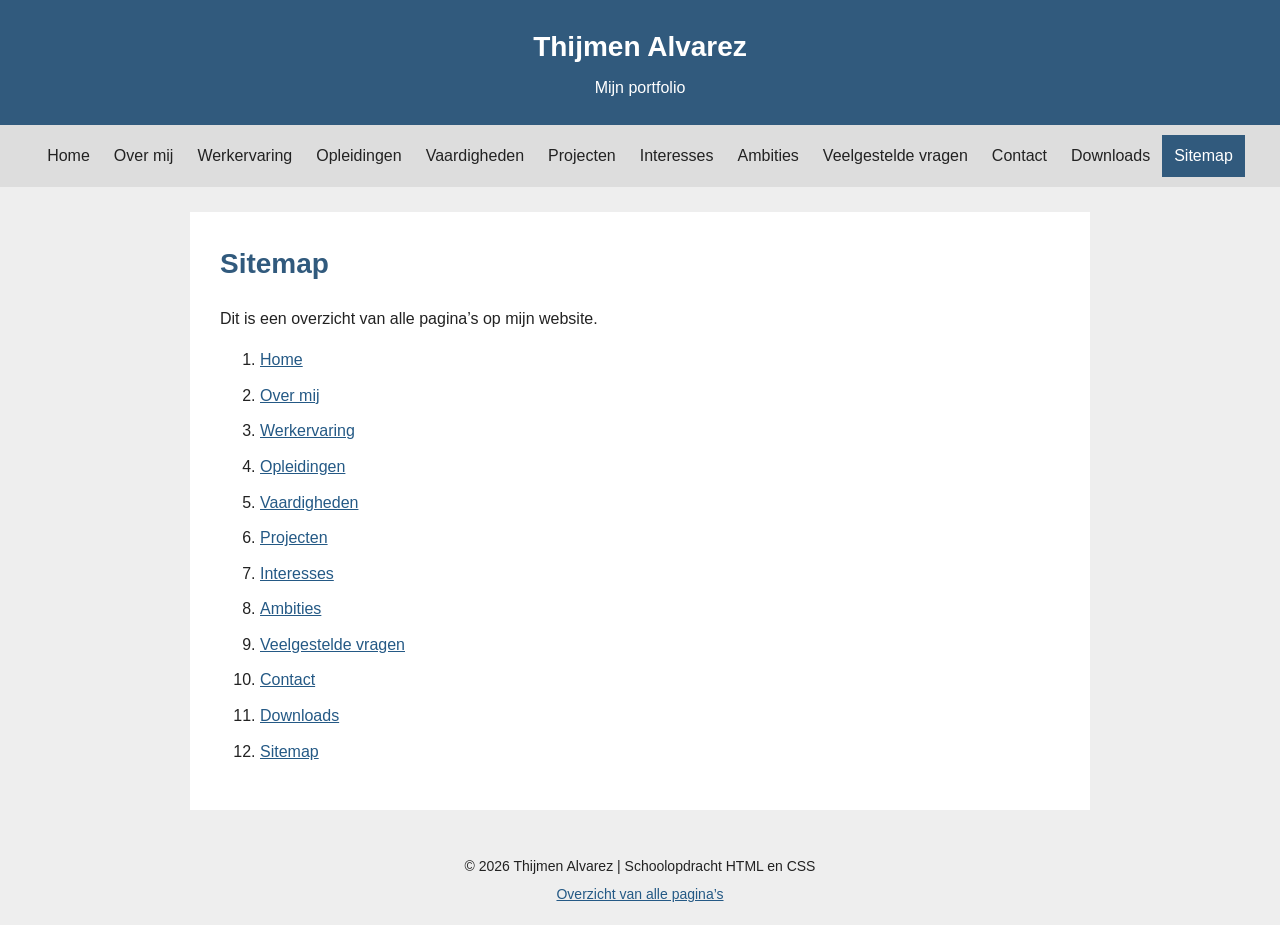
<file: pages/sitemap.html>
<!DOCTYPE html>
<html lang="nl">
<head>
    <meta charset="UTF-8">
    <meta name="viewport" content="width=device-width, initial-scale=1.0">
    <title>Sitemap - Thijmen Alvarez</title>
    <link rel="stylesheet" href="../css/styles.css">
</head>
<body>
    <a class="skip-link" href="#inhoud">Direct naar de inhoud</a>
    <header>
        <p class="naam">Thijmen Alvarez</p>
        <p>Mijn portfolio</p>
    </header>
    <nav aria-label="Hoofdnavigatie">
            <a href="../index.html">Home</a>
            <a href="over-mij.html">Over mij</a>
            <a href="werkervaring.html">Werkervaring</a>
            <a href="opleidingen.html">Opleidingen</a>
            <a href="skills.html">Vaardigheden</a>
            <a href="projecten.html">Projecten</a>
            <a href="hobbys.html">Interesses</a>
            <a href="ambities.html">Ambities</a>
            <a href="faq.html">Veelgestelde vragen</a>
            <a href="contact.html">Contact</a>
            <a href="downloads.html">Downloads</a>
            <a href="sitemap.html" aria-current="page">Sitemap</a>
    </nav>
    <main id="inhoud">
        <h1>Sitemap</h1>
        <p>Dit is een overzicht van alle pagina’s op mijn website.</p>
        <ol class="sitemap">
        <li>
        <a href="../index.html">Home</a>
        </li>
        <li>
        <a href="over-mij.html">Over mij</a>
        </li>
        <li>
        <a href="werkervaring.html">Werkervaring</a>
        </li>
        <li>
        <a href="opleidingen.html">Opleidingen</a>
        </li>
        <li>
        <a href="skills.html">Vaardigheden</a>
        </li>
        <li>
        <a href="projecten.html">Projecten</a>
        </li>
        <li>
        <a href="hobbys.html">Interesses</a>
        </li>
        <li>
        <a href="ambities.html">Ambities</a>
        </li>
        <li>
        <a href="faq.html">Veelgestelde vragen</a>
        </li>
        <li>
        <a href="contact.html">Contact</a>
        </li>
        <li>
        <a href="downloads.html">Downloads</a>
        </li>
        <li>
        <a href="sitemap.html">Sitemap</a>
        </li>
        </ol>
    </main>
    <footer>
        <p>© 2026 Thijmen Alvarez | Schoolopdracht HTML en CSS</p>
        <a href="sitemap.html">Overzicht van alle pagina’s</a>
    </footer>
</body>
</html>
</file>
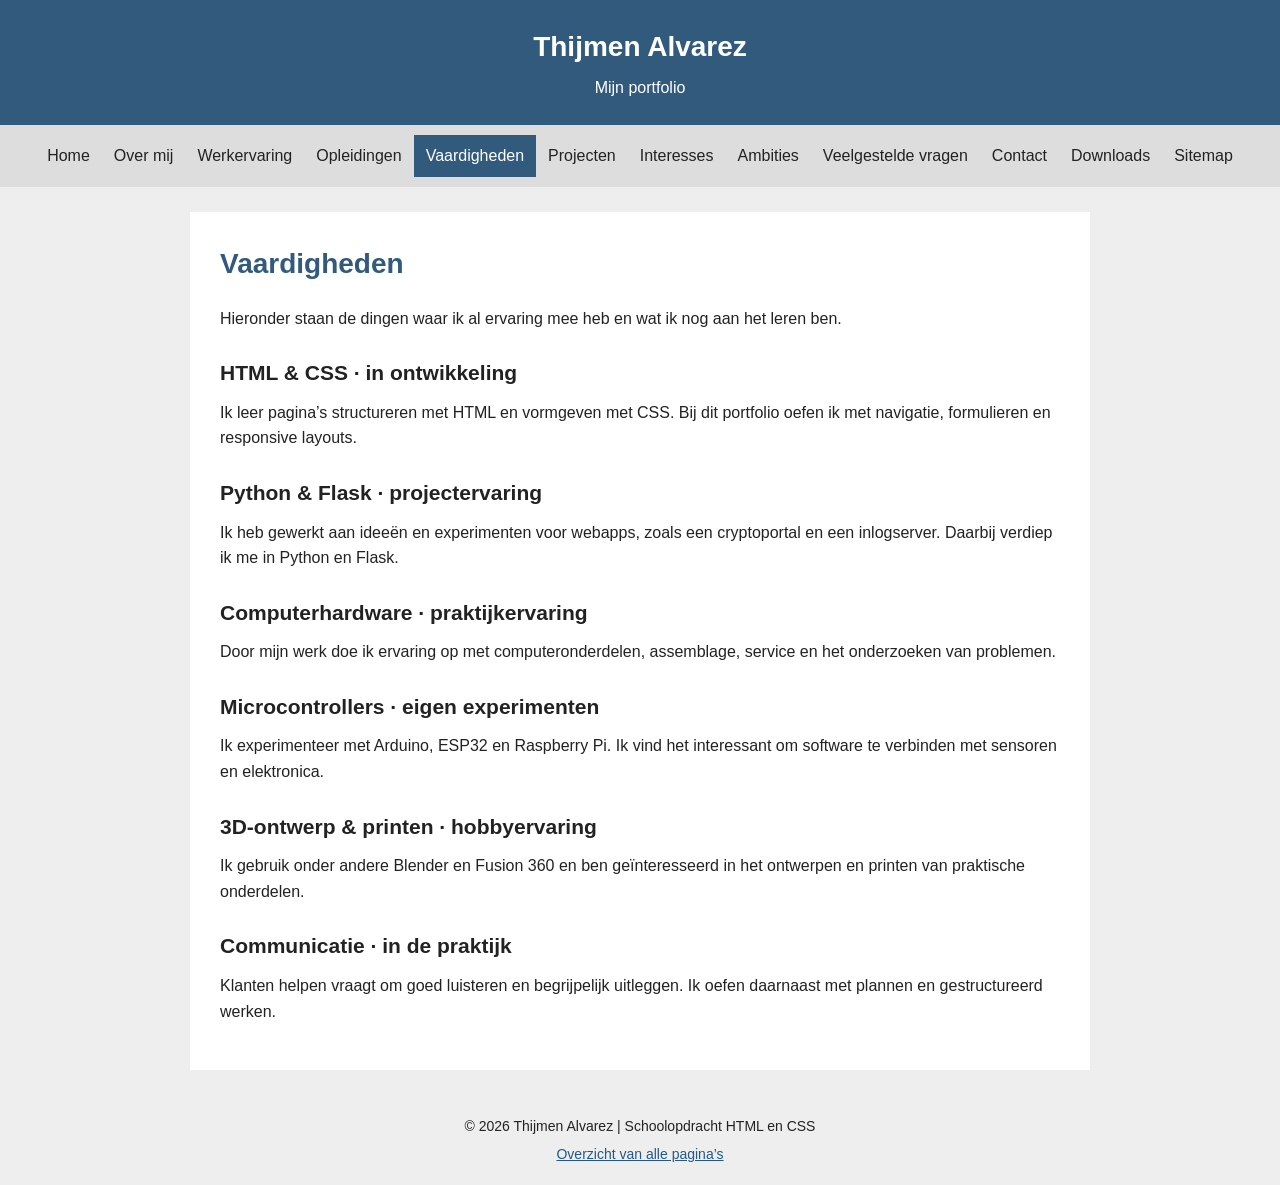
<file: pages/skills.html>
<!DOCTYPE html>
<html lang="nl">
<head>
    <meta charset="UTF-8">
    <meta name="viewport" content="width=device-width, initial-scale=1.0">
    <title>Vaardigheden - Thijmen Alvarez</title>
    <link rel="stylesheet" href="../css/styles.css">
</head>
<body>
    <a class="skip-link" href="#inhoud">Direct naar de inhoud</a>
    <header>
        <p class="naam">Thijmen Alvarez</p>
        <p>Mijn portfolio</p>
    </header>
    <nav aria-label="Hoofdnavigatie">
            <a href="../index.html">Home</a>
            <a href="over-mij.html">Over mij</a>
            <a href="werkervaring.html">Werkervaring</a>
            <a href="opleidingen.html">Opleidingen</a>
            <a href="skills.html" aria-current="page">Vaardigheden</a>
            <a href="projecten.html">Projecten</a>
            <a href="hobbys.html">Interesses</a>
            <a href="ambities.html">Ambities</a>
            <a href="faq.html">Veelgestelde vragen</a>
            <a href="contact.html">Contact</a>
            <a href="downloads.html">Downloads</a>
            <a href="sitemap.html">Sitemap</a>
    </nav>
    <main id="inhoud">
        <h1>Vaardigheden</h1>
        <p>Hieronder staan de dingen waar ik al ervaring mee heb en wat ik nog aan het leren ben.</p>
        <div class="cards">
        <article class="card">
        <h2>HTML & CSS · in ontwikkeling</h2>
        <p>Ik leer pagina’s structureren met HTML en vormgeven met CSS. Bij dit portfolio oefen ik met navigatie, formulieren en responsive layouts.</p>
        </article>
        <article class="card">
        <h2>Python & Flask · projectervaring</h2>
        <p>Ik heb gewerkt aan ideeën en experimenten voor webapps, zoals een cryptoportal en een inlogserver. Daarbij verdiep ik me in Python en Flask.</p>
        </article>
        <article class="card">
        <h2>Computerhardware · praktijkervaring</h2>
        <p>Door mijn werk doe ik ervaring op met computeronderdelen, assemblage, service en het onderzoeken van problemen.</p>
        </article>
        <article class="card">
        <h2>Microcontrollers · eigen experimenten</h2>
        <p>Ik experimenteer met Arduino, ESP32 en Raspberry Pi. Ik vind het interessant om software te verbinden met sensoren en elektronica.</p>
        </article>
        <article class="card">
        <h2>3D-ontwerp & printen · hobbyervaring</h2>
        <p>Ik gebruik onder andere Blender en Fusion 360 en ben geïnteresseerd in het ontwerpen en printen van praktische onderdelen.</p>
        </article>
        <article class="card">
        <h2>Communicatie · in de praktijk</h2>
        <p>Klanten helpen vraagt om goed luisteren en begrijpelijk uitleggen. Ik oefen daarnaast met plannen en gestructureerd werken.</p>
        </article>
        </div>
    </main>
    <footer>
        <p>© 2026 Thijmen Alvarez | Schoolopdracht HTML en CSS</p>
        <a href="sitemap.html">Overzicht van alle pagina’s</a>
    </footer>
</body>
</html>
</file>
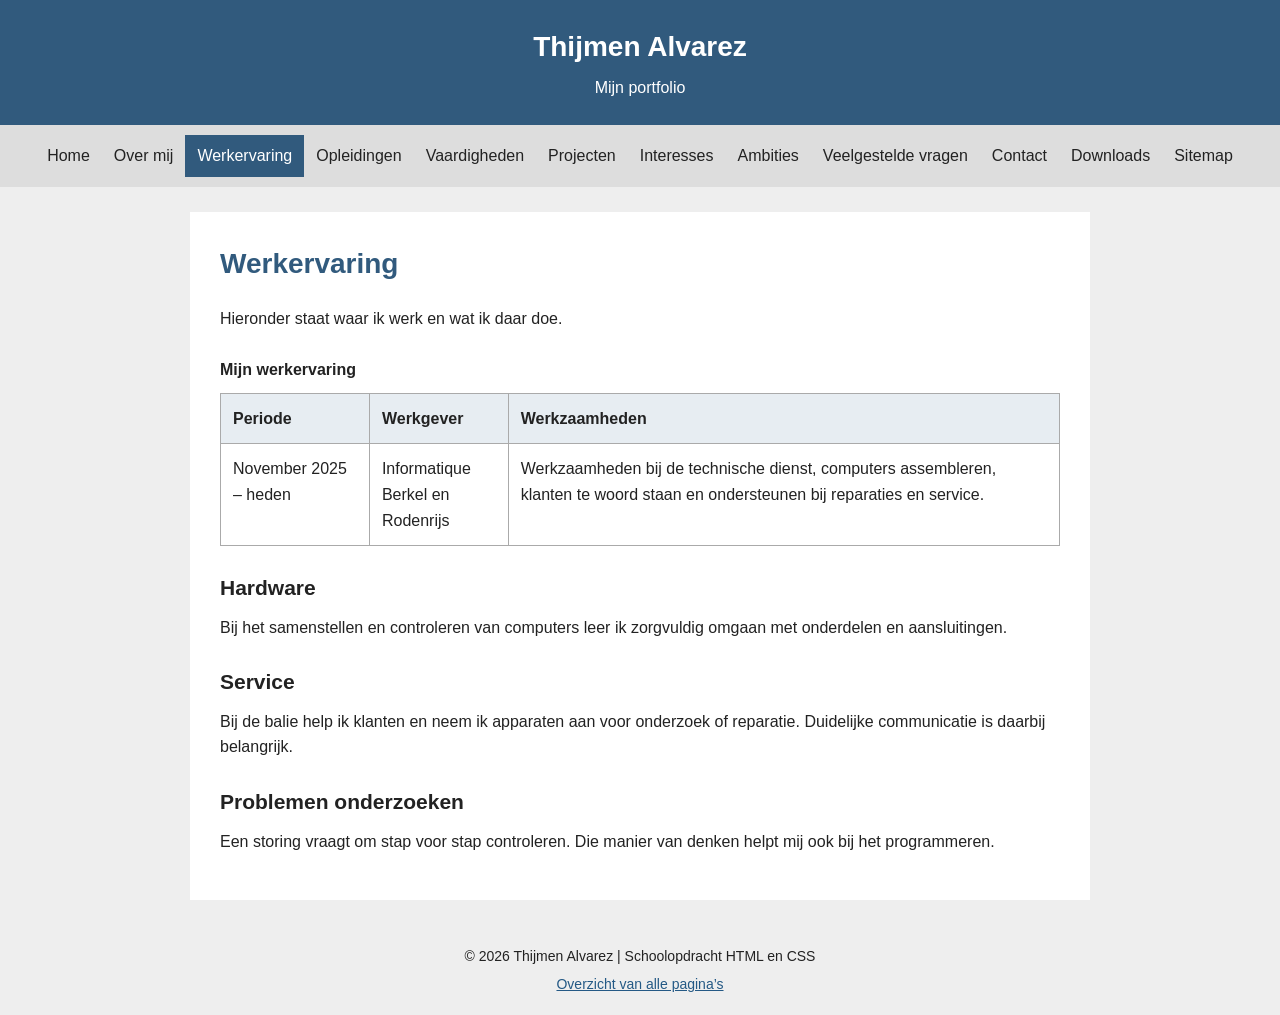
<file: pages/werkervaring.html>
<!DOCTYPE html>
<html lang="nl">
<head>
    <meta charset="UTF-8">
    <meta name="viewport" content="width=device-width, initial-scale=1.0">
    <title>Werkervaring - Thijmen Alvarez</title>
    <link rel="stylesheet" href="../css/styles.css">
</head>
<body>
    <a class="skip-link" href="#inhoud">Direct naar de inhoud</a>
    <header>
        <p class="naam">Thijmen Alvarez</p>
        <p>Mijn portfolio</p>
    </header>
    <nav aria-label="Hoofdnavigatie">
            <a href="../index.html">Home</a>
            <a href="over-mij.html">Over mij</a>
            <a href="werkervaring.html" aria-current="page">Werkervaring</a>
            <a href="opleidingen.html">Opleidingen</a>
            <a href="skills.html">Vaardigheden</a>
            <a href="projecten.html">Projecten</a>
            <a href="hobbys.html">Interesses</a>
            <a href="ambities.html">Ambities</a>
            <a href="faq.html">Veelgestelde vragen</a>
            <a href="contact.html">Contact</a>
            <a href="downloads.html">Downloads</a>
            <a href="sitemap.html">Sitemap</a>
    </nav>
    <main id="inhoud">
        <h1>Werkervaring</h1>
        <p>Hieronder staat waar ik werk en wat ik daar doe.</p>
        <div class="table-wrap">
        <table>
        <caption>Mijn werkervaring</caption>
        <thead>
        <tr>
        <th scope="col">Periode</th>
        <th scope="col">Werkgever</th>
        <th scope="col">Werkzaamheden</th>
        </tr>
        </thead>
        <tbody>
        <tr>
        <td>November 2025 – heden</td>
        <td>Informatique<br>Berkel en Rodenrijs</td>
        <td>Werkzaamheden bij de technische dienst, computers assembleren, klanten te woord staan en ondersteunen bij reparaties en service.</td>
        </tr>
        </tbody>
        </table>
        </div>
        <div class="cards">
        <article class="card">
        <h2>Hardware</h2>
        <p>Bij het samenstellen en controleren van computers leer ik zorgvuldig omgaan met onderdelen en aansluitingen.</p>
        </article>
        <article class="card">
        <h2>Service</h2>
        <p>Bij de balie help ik klanten en neem ik apparaten aan voor onderzoek of reparatie. Duidelijke communicatie is daarbij belangrijk.</p>
        </article>
        <article class="card">
        <h2>Problemen onderzoeken</h2>
        <p>Een storing vraagt om stap voor stap controleren. Die manier van denken helpt mij ook bij het programmeren.</p>
        </article>
        </div>
    </main>
    <footer>
        <p>© 2026 Thijmen Alvarez | Schoolopdracht HTML en CSS</p>
        <a href="sitemap.html">Overzicht van alle pagina’s</a>
    </footer>
</body>
</html>
</file>
<file: css/styles.css>
/* Algemene opmaak */
* {
    box-sizing: border-box;
}

body {
    margin: 0;
    font-family: Arial, sans-serif;
    font-size: 16px;
    line-height: 1.6;
    color: #222;
    background-color: #eeeeee;
}

/* Titel en menu staan op elke pagina */
header {
    padding: 20px;
    text-align: center;
    color: white;
    background-color: #315a7d;
}

header p { margin: 5px 0; }
.naam { font-size: 28px; font-weight: bold; }

nav {
    display: flex;
    flex-wrap: wrap;
    justify-content: center;
    padding: 10px;
    background-color: #ddd;
}

nav a {
    padding: 8px 12px;
    color: #222;
    text-decoration: none;
}

nav a:hover, nav a[aria-current="page"] {
    background-color: #315a7d;
    color: white;
}

/* Witte inhoud in het midden van de pagina */
main {
    width: 90%;
    max-width: 900px;
    margin: 25px auto;
    padding: 30px;
    background-color: white;
}

h1 { margin-top: 0; font-size: 28px; color: #315a7d; }
h2 { margin-bottom: 10px; font-size: 21px; }
p { margin-top: 0; }
a { color: #245985; }
section, article { margin-top: 25px; }
img { max-width: 100%; height: auto; }
.computer { display: block; margin: 25px auto; }
.datum { margin-bottom: 5px; color: #555; }
.timeline li { margin-bottom: 25px; }
.sitemap li { margin-bottom: 10px; }

/* Tabel met werkervaring */
.table-wrap { overflow-x: auto; }
table { width: 100%; border-collapse: collapse; }
caption { text-align: left; font-weight: bold; padding: 10px 0; }
th, td { padding: 12px; border: 1px solid #aaa; text-align: left; vertical-align: top; }
th { background-color: #e7edf2; }

/* Vragen en formulier */
details { padding: 15px 0; border-bottom: 1px solid #ccc; }
summary { cursor: pointer; font-weight: bold; }
details p { margin: 10px 0 0; }
form { max-width: 550px; margin-top: 25px; }
label { display: block; margin: 15px 0 5px; }
input, textarea, select {
    width: 100%;
    padding: 10px;
    border: 1px solid #999;
    font: inherit;
}
textarea { resize: vertical; }
button, .button {
    display: inline-block;
    padding: 10px 15px;
    border: 0;
    background-color: #315a7d;
    color: white;
    font: inherit;
    text-decoration: none;
    cursor: pointer;
}
button:disabled { background-color: #666; cursor: not-allowed; }
.reset { margin-top: 10px; }
.small { margin-top: 10px; font-size: 14px; }
.note { padding: 15px; background-color: #edf2f5; }
.note p { margin-bottom: 0; }

footer { padding: 20px; text-align: center; font-size: 14px; }
footer p { margin-bottom: 5px; }
:focus-visible { outline: 3px solid #c26800; outline-offset: 3px; }
.skip-link { position: absolute; top: -100px; left: 10px; background: white; padding: 10px; }
.skip-link:focus { top: 10px; }

/* Kleinere schermen, zoals een telefoon */
@media (max-width: 600px) {
    main { width: 94%; padding: 18px; margin: 15px auto; }
    nav a { padding: 8px; font-size: 14px; }
    h1 { font-size: 25px; }
    .naam { font-size: 25px; }
    th, td { padding: 8px; font-size: 14px; }
}
</file>
